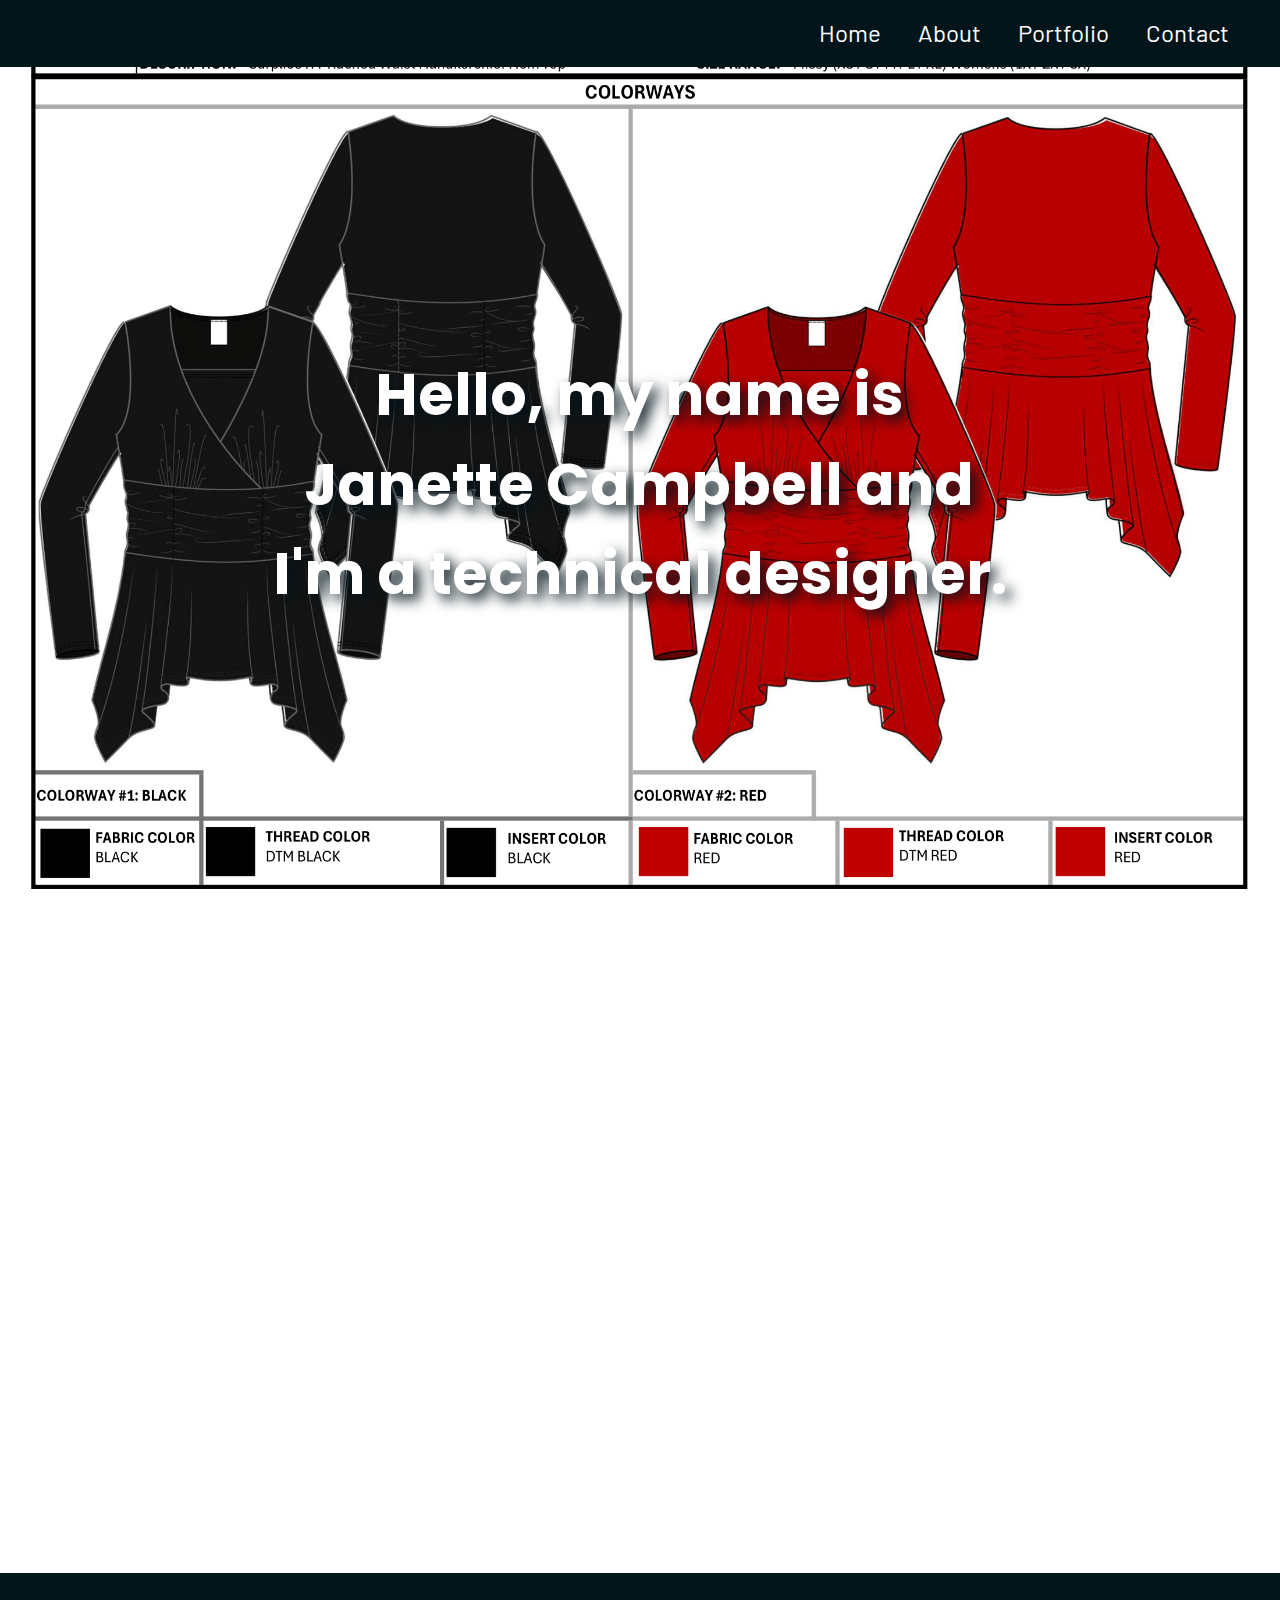
<file: index.html>
<!DOCTYPE html>
<html lang="en">
  <head>
    <meta charset="UTF-8" />
    <meta http-equiv="X-UA-Compatible" content="IE=edge" />
    <meta name="viewport" content="width=device-width, initial-scale=1.0" />
    <link rel="icon" type="image/x-icon" href="/images/favicon.png" />
    <link rel="stylesheet" type="text/css" href="./css/style.css" />
    <script src="./js/script.js" defer></script>
    <title>Janette Campbell</title>
  </head>
  <body>
    <div class="main-wrapper">
      <header>
        <nav class="navbar">
          <a href="#top">Home</a>
          <a href="#about-tag">About</a>
          <a href="#portfolio">Portfolio</a>
          <!-- <a href="#certification">Certification</a> -->
          <!-- <a href="#resume">Resume</a> -->
          <a href="#contact">Contact</a>
          <!-- <a href="https://blog.janettecampbell.com/">Blog</a> -->
        </nav>
        <!-- end of navbar -->
        <nav class="nav-btn">
          <div class="nav-icon">
            <span></span>
            <span></span>
            <span></span>
          </div>
          <!-- end of nav-icon -->
          <div class="nav-btn-content hidden">
            <ul class="menu-list">
              <li><a class="menu-item" href="#top">Home</a></li>
              <li><a class="menu-item" href="#about-tag">About</a></li>
              <li><a class="menu-item" href="#portfolio">Portfolio</a></li>
              <!-- <li>
                <a class="menu-item" href="#certification">Certification</a>
              </li> -->
              <!-- <li><a class="menu-item" href="#resume">Resume</a></li> -->
              <li><a class="menu-item" href="#contact">Contact</a></li>
              <!-- <li>
                <a class="menu-item" href="https://blog.janettecampbell.com/"
                  >Blog</a
                >
              </li> -->
            </ul>
          </div>
          <!-- end of nav-btn-content -->
        </nav>
        <!-- end of nav-btn -->
      </header>
      <section id="title-tag" class="section-title">
        <div class="title">
          <h1>
            Hello, my name is Janette Campbell and I'm a technical designer.
          </h1>
        </div>
        <!-- end of title -->
        <div class="title-bg">
          <img src="./images/background.png" alt="tech pack colorway" />
        </div>
        <!-- end of title-bg -->
      </section>
      <!-- end of section-title -->
      <section id="about-tag" class="section-about">
        <div id="about">
          <div class="memoji animate-left">
            <img src="./images/Memoji.jpg" alt="memoji of Janette" />
          </div>
          <!--end of memoji -->
          <div class="about-text animate-right">
            <h1>About</h1>
            <h2>
              Nothing much to see here. Just me awkwardly trying to describe
              myself.
            </h2>
            <p>
              Hi everyone! My name is Janette Campbell, and I’m passionate about
              making clothes that fit the end user. I got my start in technical
              design at Catherines, where I learned what it took to be a
              technical designer. My background in patternmaking came in handy
              quite a bit. I also had the privilege of working with some great
              people who made the work not seem like work.
            </p>
            <p>
              You can find me trying to learn something new when I'm not working
              on tech packs. My hobbies include woodworking, sewing, and
              cooking.
            </p>
            <p>
              If you like my work, please <a href="mailto:campbell.janette9@gmail.com"
              >contact me</a
            >. I can't wait to learn more
              about your brand's design needs.
            </p>
          </div>
          <!-- end of about-text -->
        </div>
        <!-- end of about -->
      </section>
      <!-- end of section-about -->
      <section id="portfolio" class="section-portfolio animate">
        <h1>Portfolio</h1>
        <div class="projects">
          <div class="ruched">
            <a href="https://janettecampbell.com/doc/Ruched-ITY-Long-Sleeve-Knit-Top.pdf" target="_blank"
              ><img src="./images/Ruched-ITY-Long-Sleeve-Knit-Top-04.png" alt="ruched knit top tech pack"
            /></a>
          </div>
          <!-- end of ruched-->
          <div class="ruched-name name">
            <h2>
              <a href="https://janettecampbell.com/doc/Ruched-ITY-Long-Sleeve-Knit-Top.pdf" target="_blank">
                Ruched Long Sleeve ITY Knit Top</a
              >
            </h2>
          </div>
          <!-- end of ruched-name -->
          <div class="jean">
            <a href="https://janettecampbell.com/doc/5-pocket-jeans.pdf" target="_blank"
              ><img src="./images/5-pocket-jeans-4.png" alt="5 pocket jean tech pack"
            /></a>
          </div>
          <!-- end of jean-->
          <div class="jean-name name">
            <h2>
              <a href="https://janettecampbell.com/doc/5-pocket-jeans.pdf" target="_blank">
                5 Pocket Jeans</a
              >
            </h2>
          </div>
          <!-- end of jean-name -->
          <div class="beaded">
            <a href="https://janettecampbell.com/doc/ss-beaded-knit-top.pdf" target="_blank"
              ><img src="./images/ss-beaded-knit-top-03.png" alt="short sleeve v-neck beaded knit top tech pack"
            /></a>
          </div>
          <!-- end of beaded-->
          <div class="beaded-name name">
            <h2>
              <a href="https://janettecampbell.com/doc/ss-beaded-knit-top.pdf" target="_blank">
                Short Sleeve V-neck Beaded Knit Top</a
              >
            </h2>
          </div>
          <!-- end of beaded-name -->
          <!-- <div class="space">
            <a href="https://janettecampbell.com/Space-Game/" target="_blank"
              ><img src="./images/space.jpg" alt="space battle"
            /></a>
          </div> -->
          <!-- end of space-->
          <!-- <div class="space-name name">
            <h2>
              <a href="https://janettecampbell.com/Space-Game/" target="_blank">
                Space Game</a
              >
            </h2>
          </div> -->
          <!-- end of space-name -->
          <!-- <div class="jeopardy">
            <a href="https://jan-jeopardy.netlify.app/" target="_blank"
              ><img src="./images/jeopardy.jpg" alt="jeopardy  game"
            /></a>
          </div> -->
          <!-- end of jeopardy -->
          <!-- <div class="jeopardy-name name">
            <h2>
              <a href="https://jan-jeopardy.netlify.app/ " target="_blank"
                >Jeopardy Game</a
              >
            </h2>
          </div> -->
          <!-- end of jeopardy-name-->
          <!-- <div class="blog">
            <a href="https://blog-fullstack.netlify.app/" target="_blank"
              ><img src="./images/blog.jpg" alt="blog"
            /></a>
          </div> -->
          <!-- end of blog -->
          <!-- <div class="blog-name name">
            <h2>
              <a href="https://blog-fullstack.netlify.app/" target="_blank"
                >Blog Site</a
              >
            </h2>
          </div> -->
          <!-- end of blog-name -->
          <!-- <div class="war">
            <a href="https://janettecampbell.com/I-Declare-War/" target="_blank"
              ><img src="./images/war.jpg" alt="I declare war card game"
            /></a>
          </div> -->
          <!-- end of war -->
          <!-- <div class="war-name name">
            <h2>
              <a
                href="https://janettecampbell.com/I-Declare-War/"
                target="_blank"
                >I Declare War Card Game</a
              >
            </h2>
          </div> -->
          <!-- end of war-name -->
          <!-- <div class="movie">
            <a href="https://jc-react-movie-site.netlify.app/" target="_blank"
              ><img src="./images/movie.jpg" alt="N Y P D police reports"
            /></a>
          </div> -->
          <!-- end of movie -->
          <!-- <div class="movie-site name">
            <h2>
              <a href="https://jc-react-movie-site.netlify.app/" target="_blank"
                >Movie Site</a
              >
            </h2>
          </div> -->
          <!-- end of movie-site name -->
          <!-- <div class="pig">
            <a href="https://janettecampbell.com/pig-game/" target="_blank"
              ><img src="./images/pig.jpg" alt="pig"
            /></a>
          </div> -->
          <!-- end of pig -->
          <!-- <div class="pig-name name">
            <h2>
              <a href="https://janettecampbell.com/pig-game/" target="_blank"
                >Pig Game</a
              >
            </h2>
          </div> -->
          <!-- end of dashboard-name -->
        </div>
        <!-- end of projects -->
      </section>
      <!-- end of section-portfolio -->
      <!-- <section id="certification" class="section-certification">
        <div class="certification animate">
          <h1>Certification</h1>
          <img src="./images/certificate.jpg" alt="TBD" />
        </div>
        <!-- end of certification -->
      </section>
      <!-- end of section-certification -->
      <!-- <section id="resume" class="section-resume"> -->
        <!-- <div class="resume animate">
          <h1>Resume</h1>
          <p>
            For a copy of my resume please contact me at
            <a href="mailto:campbell.janette9@gmail.com"
              >campbell.janette9@gmail.com</a
            >.
          </p>
        </div> -->
        <!-- en of class resume-->
      <!-- </section> -->
      <!-- end of section-resume -->
      <section id="contact" class="section-contact">
        <div class="contact-animation animate">
          <div class="contact-text">
            <h1>Contact</h1>
            <p>Let's create something together.</p>
            <a href="mailto:campbell.janette9@gmail.com"
              >Email: campbell.janette9@gmail.com</a
            >
          </div>
          <!-- end of contact-text -->
          <div class="social">
            <a
              href="https://www.linkedin.com/in/janettecampbell/"
              target="”_blank”"
              ><img src="./images/linkedin-icon.png" alt="LinkedIn Icon"
            /></a>
            <!-- <a href="https://github.com/janettecampbell" target="”_blank”"
              ><img src="./images/github-icon.png" alt="GitHub Icon"
            /></a> -->
          </div>
          <!-- end of social -->
        </div>
        <!-- end of contact-animation-->
      </section>
      <!-- end of section-contact -->
    </div>
    <!-- end of main-wrapper -->
  </body>
</html>
</file>
<file: css/style.css>
@import url("https://fonts.googleapis.com/css2?family=Poppins:wght@500&display=swap");
@import url("https://fonts.googleapis.com/css2?family=Barlow&display=swap");
html {
  scroll-padding-top: 49px;
}
body {
  background-color: #03141b;
  font-family: "Poppins", sans-serif;
  margin: 0;
  color: #fff;
}
.main-wrapper {
  margin: 0;
}
header {
  position: fixed;
  width: 100%;
  top: 0;
  right: 0;
  margin: 0;
  padding: 18px;
  background-color: #03141b;
  z-index: 1;
  box-sizing: border-box;
}
ul {
  list-style-type: none;
  padding: 0;
}
.navbar {
  float: right;
}
.navbar a {
  text-decoration: none;
  color: #fff;
  font-family: "Barlow", sans-serif;
  font-size: 1.5rem;
  margin-right: 33px;
}
.nav-btn {
  display: none;
}
.section-title {
  height: 60vh;
  width: fit-content;
  margin: 0 auto;
}
.title {
  font-family: "Poppins", sans-serif;
  text-shadow: 6px 6px 14px #03141b;
  text-align: center;
  font-size: 4.5vw;
  line-height: 2vw;
  margin: 39vh auto 0 auto;
  width: 58vw;
}
.title h1 {
  font-size: 4.5vw;
  line-height: 7vw;
}
.title-bg img {
  position: absolute;
  top: 0;
  left: 0;
  width: 100%;
  height: 100%;
  object-fit: cover;
  z-index: -1;
}
.section-about {
  display: inline-block;
  top: 0;
  color: #03141b;
  background-color: #fff;
  width: 100%;
}
.memoji {
  float: left;
  background-color: #fff;
  margin: 100px 0 0 2vw;
}
.memoji img {
  width: 28vw;
}
#about {
  margin: 0 auto;
}
.about-text {
  float: right;
  margin: 100px 2vw 5vh 0;
  width: 66vw;
}
.about-text h1 {
  font-size: 4vw;
  line-height: 0em;
  overflow-wrap: normal;
}
.about-text h2 {
  font-size: 2vw;
}
.about-text p {
  font-size: 1.5vw;
  margin: 2vh 0 4vh 0;
}
.section-portfolio {
  display: block;
  margin: 8vh 4vw;
}
.section-portfolio h1 {
  font-size: 4vw;
  text-align: center;
}
.projects {
  display: grid;
  grid-template-columns: repeat(2, 1fr);
  grid-template-rows: 1fr 0.25fr 1fr;
  gap: 0px 10px;
  grid-template-areas:
    "ruched jean"
    "ruched-name jean-name"
    "beaded empty"
    "beaded-name empty-name";
  /* "movie space pig"
    "movie-site space-name pig-name"
    "jeopardy blog war"
    "jeopardy-name blog-name war-name"; */
}
.projects > div {
  cursor: pointer;
  transition: all 0.25s ease-in;
}
.projects > div:hover {
  /* opacity: 0.7; */
  scale: 1.05;
}
.projects img {
  /* object-fit: cover; */
  width: 100%;
  height: 100%;
}
.projects h2 {
  text-align: center;
}
.ruched {
  grid-area: ruched;
}
.ruched-name {
  grid-area: ruched-name;
}
.jean {
  grid-area: jean;
}
.jean-name {
  grid-area: jean-name;
}
.beaded {
  grid-area: beaded;
}
.beaded-name {
  grid-area: beaded-name;
}
.space {
  grid-area: space;
}
.space-name {
  grid-area: space-name;
}
.jeopardy {
  grid-area: jeopardy;
}
.jeopardy-name {
  grid-area: jeopardy-name;
}
.blog {
  grid-area: blog;
}
.blog-name {
  grid-area: blog-name;
}
.war {
  grid-area: war;
}
.war-name {
  grid-area: war-name;
}
.movie {
  grid-area: movie;
}
.movie-site {
  grid-area: movie-site;
}
.pig {
  grid-area: pig;
}
.pig-name {
  grid-area: pig-name;
}
.name {
  margin: 0 auto;
}
.name a {
  text-decoration: none;
  color: #fff;
}
.section-certification {
  padding-top: 4vh;
  color: #03141b;
  background-color: #fff;
  width: 100%;
  min-height: 100vh;
  text-align: center;
}
.section-certification h1 {
  font-size: 4vw;
}
.certification {
  padding: 1vh 4vw;
}
.certification img {
  max-width: 85vw;
}
.section-resume {
  display: inline-block;
  margin: 100px auto 0 auto;
  text-align: center;
  min-height: 100vh;
  width: 100%;
}
.section-resume h1 {
  font-size: 4vw;
}
.section-resume a {
  text-decoration: none;
  color: #fff;
}
.section-resume img {
  max-width: 50vw;
}
.resume a {
  text-align: center;
}
.section-contact {
  display: inline-block;
  top: 0;
  color: #03141b;
  background-color: #fff;
  width: 100%;
  height: 100vh;
  text-align: center;
}
.contact-text {
  margin: 15vh 4vw 4vh 4vw;
}
.contact-text h1 {
  font-size: 4vw;
  line-height: 0em;
  overflow-wrap: normal;
  margin-bottom: 8vh;
}
.social {
  text-align: center;
}
.error-page {
  text-align: center;
  margin-top: 45vh;
}
.error-page a {
  text-decoration: none;
  color: #fff;
}
/* ------------------------- Screen Size ---------------------- */
/* ------------------------------------------------------------ */
@media screen and (min-width: 481px) and (max-width: 848px) {
  html {
    scroll-padding-top: 87px;
  }
  header {
    padding: 6px;
    box-sizing: border-box;
  }
  .navbar {
    display: none;
  }
  .nav-btn {
    display: flex;
    justify-content: flex-end;
    text-align: right;
    padding: 1px;
  }
  .nav-icon {
    width: 60px;
    height: 45px;
    position: relative;
    margin: 20px;
    -webkit-transform: rotate(0deg);
    -moz-transform: rotate(0deg);
    -o-transform: rotate(0deg);
    transform: rotate(0deg);
    -webkit-transition: 0.5s ease-in-out;
    -moz-transition: 0.5s ease-in-out;
    -o-transition: 0.5s ease-in-out;
    transition: 0.5s ease-in-out;
    cursor: pointer;
    z-index: 2;
  }
  .nav-icon span {
    display: block;
    position: absolute;
    height: 9px;
    width: 100%;
    background: #fff;
    box-shadow: 3px 1px 10px 1px #03141b;
    border-radius: 9px;
    opacity: 1;
    left: 0;
    -webkit-transform: rotate(0deg);
    -moz-transform: rotate(0deg);
    -o-transform: rotate(0deg);
    transform: rotate(0deg);
    -webkit-transition: 0.25s ease-in-out;
    -moz-transition: 0.25s ease-in-out;
    -o-transition: 0.25s ease-in-out;
    transition: 0.25s ease-in-out;
  }
  .nav-icon span:nth-child(1) {
    top: 0px;
    -webkit-transform-origin: left center;
    -moz-transform-origin: left center;
    -o-transform-origin: left center;
    transform-origin: left center;
  }
  .nav-icon span:nth-child(2) {
    top: 18px;
    -webkit-transform-origin: left center;
    -moz-transform-origin: left center;
    -o-transform-origin: left center;
    transform-origin: left center;
  }
  .nav-icon span:nth-child(3) {
    top: 36px;
    -webkit-transform-origin: left center;
    -moz-transform-origin: left center;
    -o-transform-origin: left center;
    transform-origin: left center;
  }
  .nav-icon.open span:nth-child(1) {
    -webkit-transform: rotate(45deg);
    -moz-transform: rotate(45deg);
    -o-transform: rotate(45deg);
    transform: rotate(45deg);
    top: -3px;
    left: 8px;
  }
  .nav-icon.open span:nth-child(2) {
    width: 0%;
    opacity: 0;
  }
  .nav-icon.open span:nth-child(3) {
    -webkit-transform: rotate(-45deg);
    -moz-transform: rotate(-45deg);
    -o-transform: rotate(-45deg);
    transform: rotate(-45deg);
    top: 39px;
    left: 8px;
  }
  .nav-btn-content {
    width: 100vw;
    height: 100vh;
    text-align: center;
    display: none;
    margin: -1vh -1vw 0 0;
    padding: 9vh 0vw;
    position: absolute;
    /* width: fit-content; */
    background-color: rgba(105, 105, 105, 0.95);
    box-shadow: 6px 6px 14px #03141b;
    z-index: 1;
  }
  .nav-btn-content li a {
    display: block;
    text-decoration: none;
    font-size: 7vw;
    color: #fff;
    text-shadow: 4px 5px 8px #03141b;
    padding: 2vh 0;
    display: inline-block;
    position: relative;
    color: #fff;
  }
  .nav-btn-content li a:after {
    content: "";
    position: absolute;
    width: 100%;
    transform: scaleX(0);
    height: 5px;
    bottom: 0;
    left: 0;
    background-color: #fff;
    transform-origin: bottom right;
    transition: transform 0.25s ease-out;
  }
  .nav-btn-content li a:hover:after {
    transform: scaleX(1);
    transform-origin: bottom left;
  }
  .visible {
    display: block;
  }
  .hidden {
    display: none;
  }
  .section-title {
    height: 78vh;
  }
  .title {
    /* margin: 40vh auto 0 auto; */
    margin: 22vh auto 0 auto;
  }
  .title h1 {
    font-size: 8vw;
    line-height: 10vw;
  }
  .memoji {
    float: none;
    text-align: center;
  }
  .about-text {
    float: none;
    margin: 0 auto;
  }
  .about-text h1 {
    font-size: 10vw;
    text-align: center;
  }
  .about-text h2 {
    font-size: 4vw;
  }
  .about-text p {
    font-size: 2.25vw;
    text-align: justify;
  }
  .section-portfolio h1 {
    font-size: 5vw;
  }
  .projects img {
    height: 100%;
  }
  .section-certification h1 {
    font-size: 5vw;
  }
  .section-resume h1 {
    font-size: 5vw;
  }
  .contact-text h1 {
    font-size: 5vw;
  }
}
@media screen and (min-width: 200px) and (max-width: 480px) {
  html {
    scroll-padding-top: 87px;
  }
  header {
    padding: 6px;
  }
  .navbar {
    display: none;
  }
  .nav-btn {
    display: flex;
    justify-content: flex-end;
    text-align: right;
    padding: 1px;
  }
  .nav-icon {
    width: 60px;
    height: 45px;
    position: relative;
    margin: 20px;
    -webkit-transform: rotate(0deg);
    -moz-transform: rotate(0deg);
    -o-transform: rotate(0deg);
    transform: rotate(0deg);
    -webkit-transition: 0.5s ease-in-out;
    -moz-transition: 0.5s ease-in-out;
    -o-transition: 0.5s ease-in-out;
    transition: 0.5s ease-in-out;
    cursor: pointer;
    z-index: 2;
  }
  .nav-icon span {
    display: block;
    position: absolute;
    height: 9px;
    width: 100%;
    background: #fff;
    border-radius: 9px;
    opacity: 1;
    left: 0;
    -webkit-transform: rotate(0deg);
    -moz-transform: rotate(0deg);
    -o-transform: rotate(0deg);
    transform: rotate(0deg);
    -webkit-transition: 0.25s ease-in-out;
    -moz-transition: 0.25s ease-in-out;
    -o-transition: 0.25s ease-in-out;
    transition: 0.25s ease-in-out;
  }
  .nav-icon span:nth-child(1) {
    top: 0px;
    -webkit-transform-origin: left center;
    -moz-transform-origin: left center;
    -o-transform-origin: left center;
    transform-origin: left center;
  }
  .nav-icon span:nth-child(2) {
    top: 18px;
    -webkit-transform-origin: left center;
    -moz-transform-origin: left center;
    -o-transform-origin: left center;
    transform-origin: left center;
  }
  .nav-icon span:nth-child(3) {
    top: 36px;
    -webkit-transform-origin: left center;
    -moz-transform-origin: left center;
    -o-transform-origin: left center;
    transform-origin: left center;
  }
  .nav-icon.open span:nth-child(1) {
    -webkit-transform: rotate(45deg);
    -moz-transform: rotate(45deg);
    -o-transform: rotate(45deg);
    transform: rotate(45deg);
    top: -3px;
    left: 8px;
  }
  .nav-icon.open span:nth-child(2) {
    width: 0%;
    opacity: 0;
  }
  .nav-icon.open span:nth-child(3) {
    -webkit-transform: rotate(-45deg);
    -moz-transform: rotate(-45deg);
    -o-transform: rotate(-45deg);
    transform: rotate(-45deg);
    top: 39px;
    left: 8px;
  }
  .nav-btn-content {
    width: 100vw;
    height: 100vh;
    text-align: center;
    display: none;
    margin: -1vh -1vw 0 0;
    padding: 9vh 0vw;
    position: absolute;
    background-color: rgba(105, 105, 105, 0.95);
    box-shadow: 6px 6px 14px #03141b;
    z-index: 1;
  }
  .nav-btn-content li {
    padding: 0 12px;
    margin-left: 4vw;
  }
  .nav-btn-content li a {
    display: block;
    text-decoration: none;
    font-size: 7vw;
    color: #fff;
    text-shadow: 4px 5px 8px #03141b;
    padding: 2vh 0;
    display: inline-block;
    position: relative;
  }
  .nav-btn-content li a:after {
    content: "";
    position: absolute;
    width: 100%;
    transform: scaleX(0);
    height: 5px;
    bottom: 0;
    left: 0;
    background-color: #fff;
    transform-origin: bottom right;
    transition: transform 0.25s ease-out;
  }
  .nav-btn-content li a:hover:after {
    transform: scaleX(1);
    transform-origin: bottom left;
  }
  /* .nav-btn li:hover {
    background-color: #a9d7ca;
  } */
  .visible {
    display: block;
  }
  .hidden {
    display: none;
  }
  .title {
    margin: 41hv auto 0 auto;
  }
  .title h1 {
    font-size: 8vw;
    line-height: 10vw;
  }
  .memoji {
    float: none;
    text-align: center;
  }
  .about-text {
    float: none;
    margin: 0 auto;
  }
  .about-text h1 {
    font-size: 10vw;
    text-align: center;
  }
  .about-text h2 {
    font-size: 5vw;
  }
  .about-text p {
    font-size: 3.5vw;
    text-align: justify;
  }
  .section-portfolio h1 {
    text-align: center;
    font-size: 10vw;
  }
  .projects {
    grid-template-rows: 0.5fr 0.25fr 0.5fr 0.25fr;
  }
  .projects img {
    height: 15vh;
  }
  .name {
    text-align: center;
  }
  .section-certification h1 {
    font-size: 10vw;
  }
  .section-resume h1 {
    font-size: 10vw;
  }
  .contact-text h1 {
    font-size: 10vw;
    text-align: center;
  }
  .social {
    text-align: center;
  }
}
/* ----------------------- Animations ----------------------- */
/* ---------------------------------------------------------- */
.animate {
  opacity: 0;
  transition: 0.5s ease-out;
}
.animate-left {
  opacity: 0;
  transition: 0.5s ease-out;
}
.animate-right {
  opacity: 0;
  transition: 0.5s ease-out;
}
.fade-in {
  opacity: 1;
  -webkit-animation: fade-in 0.5s ease-in;
  -moz-animation: fade-in 0.5s ease-in;
  -o-animation: fade-in 0.5s ease-in;
  animation: fade-in 0.5s ease-in;
}
@-webkit-keyframes fade-in {
  0% {
    opacity: 0;
    -webkit-transform: translateY(-50px);
  }
  100% {
    opacity: 1;
    -webkit-transform: translateX(0);
  }
}
@-moz-keyframes fade-in {
  0% {
    opacity: 0;
    -moz-transform: translateY(-50px);
  }
  100% {
    opacity: 1;
    -moz-transform: translateX(0);
  }
}
@-o-keyframes fade-in {
  0% {
    opacity: 0;
    -o-transform: translateY(-50px);
  }
  100% {
    opacity: 1;
    -o-transform: translateX(0);
  }
}
@keyframes fade-in {
  0% {
    opacity: 0;
    transform: translateY(-50px);
  }
  100% {
    opacity: 1;
    transform: translateX(0);
  }
}
.fade-left {
  opacity: 1;
  -webkit-animation: fade-left 0.5s ease-in;
  -moz-animation: fade-left 0.5s ease-in;
  -o-animation: fade-left 0.5s ease-in;
  animation: fade-left 0.5s ease-in;
}
@-webkit-keyframes fade-left {
  0% {
    opacity: 0;
    -webkit-transform: translateX(-50px);
  }
  100% {
    opacity: 1;
    -webkit-transform: translateX(0);
  }
}
@-moz-keyframes fade-left {
  0% {
    opacity: 0;
    -moz-transform: translateX(-50px);
  }
  100% {
    opacity: 1;
    -moz-transform: translateX(0);
  }
}
@-o-keyframes fade-left {
  0% {
    opacity: 0;
    -o-transform: translateX(-50px);
  }
  100% {
    opacity: 1;
    -o-transform: translateX(0);
  }
}
@keyframes fade-left {
  0% {
    opacity: 0;
    transform: translateX(-50px);
  }
  100% {
    opacity: 1;
    transform: translateX(0);
  }
}
.fade-right {
  opacity: 1;
  -webkit-animation: fade-right 0.5s ease-in;
  -moz-animation: fade-right 0.5s ease-in;
  -o-animation: fade-right 0.5s ease-in;
  animation: fade-right 0.5s ease-in;
}
@-webkit-keyframes fade-right {
  0% {
    opacity: 0;
    -webkit-transform: translateX(50px);
  }
  100% {
    opacity: 1;
    -webkit-transform: translateX(0);
  }
}
@-moz-keyframes fade-right {
  0% {
    opacity: 0;
    -moz-transform: translateX(50px);
  }
  100% {
    opacity: 1;
    -moz-transform: translateX(0);
  }
}
@-o-keyframes fade-right {
  0% {
    opacity: 0;
    -o-transform: translateX(50px);
  }
  100% {
    opacity: 1;
    -o-transform: translateX(0);
  }
}
@keyframes fade-right {
  0% {
    opacity: 0;
    transform: translateX(50px);
  }
  100% {
    opacity: 1;
    transform: translateX(0);
  }
}
</file>
